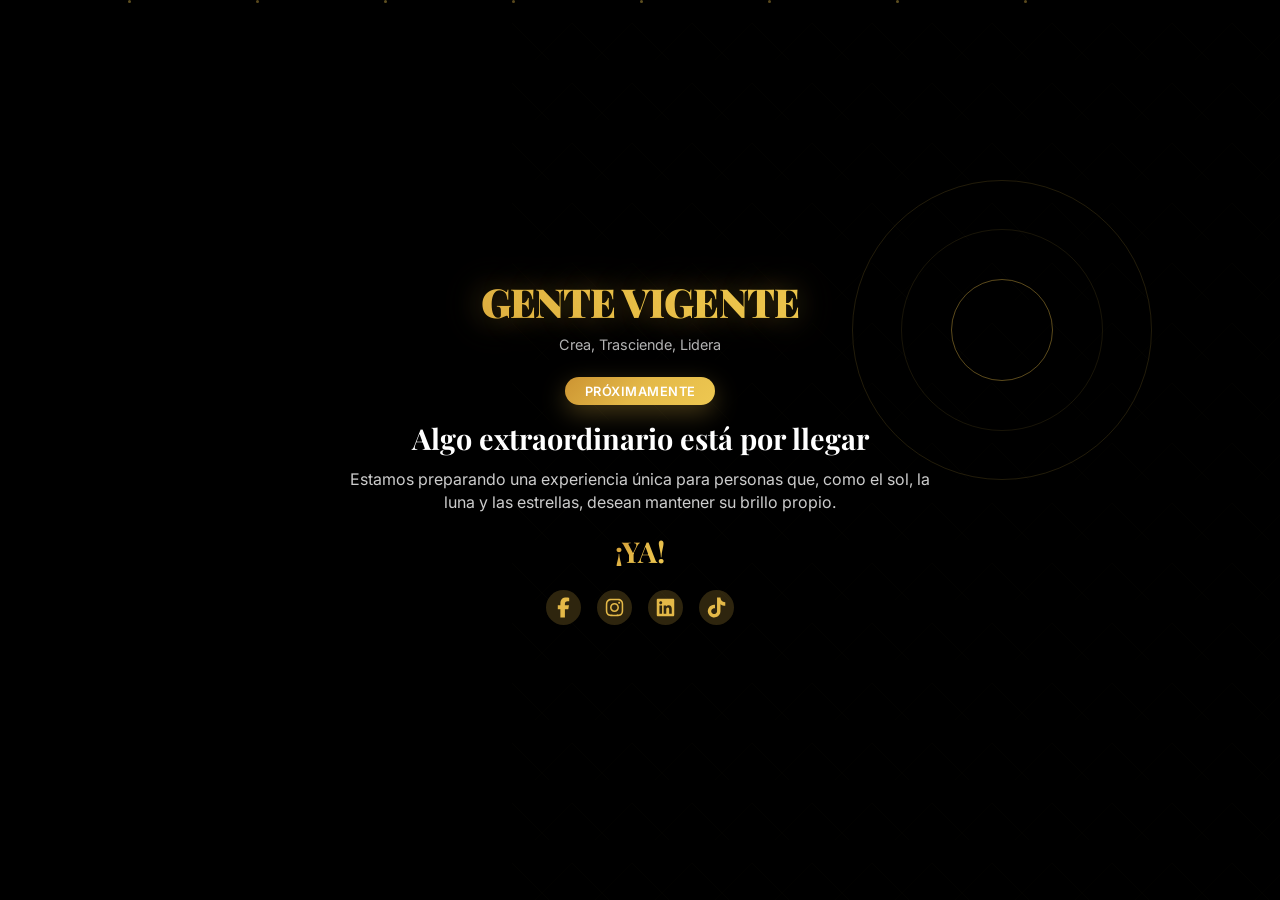
<file: proximamente.html>
<!DOCTYPE html>
<html lang="es">
<head>
    <meta charset="UTF-8">
    <meta name="viewport" content="width=device-width, initial-scale=1.0">
    <title>Próximamente - Gente Vigente</title>
    <link rel="icon" type="image/png" href="img/LogoGVNB.png">
    <link href="https://fonts.googleapis.com/css2?family=Playfair+Display:wght@400;500;600;700;900&family=Inter:wght@300;400;500;600;700&display=swap" rel="stylesheet">
    <style>
        /* Variables del proyecto */
        :root {
            --primary-color: #E4B948;
            --secondary-color: #1a1a1a;
            --background-color: #fafafa;
            --text-color: #666;
            --highlight-color: #EEC851;
            --primary-gradient: linear-gradient(135deg, #CC9432, #E4B948, #EEC851);
            --primary-gradient-inverted: linear-gradient(135deg, #EEC851, #E4B948, #CC9432);
            --background-gradient: linear-gradient(180deg, #fafafa, #fff7eb);
            --logo-gradient: linear-gradient(45deg, #CC9432, #E4B948, #EEC851, #E4B948);
            --logo-shadow: 0 0 30px rgba(228, 185, 72, 0.4), 0 0 60px rgba(238, 200, 81, 0.2);
            --card-shadow: 0 10px 30px rgba(228, 185, 72, 0.15);
            --button-shadow: 0 8px 25px rgba(228, 185, 72, 0.3);
        }

        * {
            margin: 0;
            padding: 0;
            box-sizing: border-box;
        }

        body {
            font-family: 'Inter', sans-serif;
            background: #000000;
            color: #ffffff;
            overflow: hidden;
            height: 100vh;
        }

        .container {
            display: flex;
            align-items: center;
            justify-content: center;
            height: 100vh;
            position: relative;
            padding: 1rem;
        }

        .geometric-lines {
    position: absolute;
    top: 0;
    right: 0;
    width: 60%;
    height: 100%;
    background: 
        linear-gradient(45deg, transparent 30%, rgba(228, 185, 72, 0.03) 30.5%, rgba(228, 185, 72, 0.03) 31%, transparent 31.5%),
        linear-gradient(-45deg, transparent 30%, rgba(238, 200, 81, 0.02) 30.5%, rgba(238, 200, 81, 0.02) 31%, transparent 31.5%);
    background-size: 60px 60px;
    opacity: 0.7;
}

.geometric-circle {
    position: absolute;
    top: 20%;
    right: 10%;
    width: 300px;
    height: 300px;
    border: 1px solid rgba(228, 185, 72, 0.15);
    border-radius: 50%;
    animation: rotateCircle 20s linear infinite;
}

.geometric-circle::before {
    content: '';
    position: absolute;
    top: 50%;
    left: 50%;
    width: 200px;
    height: 200px;
    border: 1px solid rgba(238, 200, 81, 0.1);
    border-radius: 50%;
    transform: translate(-50%, -50%);
    animation: rotateCircle 15s linear infinite reverse;
}

.geometric-circle::after {
    content: '';
    position: absolute;
    top: 50%;
    left: 50%;
    width: 100px;
    height: 100px;
    border: 1px solid rgba(228, 185, 72, 0.4);
    border-radius: 50%;
    transform: translate(-50%, -50%);
    animation: rotateCircle 10s linear infinite;
}

@keyframes rotateCircle {
    from { transform: rotate(0deg); }
    to { transform: rotate(360deg); }
}

        /* Partículas flotantes */
        .floating-particles {
            position: absolute;
            width: 100%;
            height: 100%;
            overflow: hidden;
            z-index: 1;
        }

        .particle {
            position: absolute;
            width: 3px;
            height: 3px;
            background: var(--primary-color);
            border-radius: 50%;
            opacity: 0.4;
            animation: particleFloat 8s infinite linear;
        }

        .particle:nth-child(odd) {
            background: var(--highlight-color);
            animation-duration: 12s;
        }

        .particle:nth-child(1) { left: 10%; animation-delay: 0s; }
        .particle:nth-child(2) { left: 20%; animation-delay: 2s; }
        .particle:nth-child(3) { left: 30%; animation-delay: 4s; }
        .particle:nth-child(4) { left: 40%; animation-delay: 1s; }
        .particle:nth-child(5) { left: 50%; animation-delay: 3s; }
        .particle:nth-child(6) { left: 60%; animation-delay: 5s; }
        .particle:nth-child(7) { left: 70%; animation-delay: 7s; }
        .particle:nth-child(8) { left: 80%; animation-delay: 2.5s; }

        /* Contenido principal */
        .main-content {
            text-align: center;
            max-width: 600px;
            z-index: 10;
            position: relative;
        }

        .logo-container {
            margin-bottom: 1rem;
            position: relative;
        }

        .logo {
            font-family: 'Playfair Display', serif;
            font-size: 2.5rem;
            font-weight: 900;
            background: var(--logo-gradient);
            -webkit-background-clip: text;
            -webkit-text-fill-color: transparent;
            background-clip: text;
            text-shadow: var(--logo-shadow);
            letter-spacing: -0.02em;
            margin-bottom: 0.5rem;
            animation: logoGlow 3s ease-in-out infinite alternate;
        }

        .tagline {
            font-size: 0.9rem;
            color: rgba(255, 255, 255, 0.7);
            margin-bottom: 1.5rem;
        }

        .coming-soon-badge {
            display: inline-block;
            background: var(--primary-gradient);
            color: white;
            padding: 0.4rem 1.2rem;
            border-radius: 50px;
            font-weight: 600;
            font-size: 0.8rem;
            letter-spacing: 0.5px;
            text-transform: uppercase;
            margin-bottom: 1rem;
            box-shadow: var(--button-shadow);
            animation: pulse 2s infinite;
        }

        .main-title {
            font-family: 'Playfair Display', serif;
            font-size: 1.8rem;
            font-weight: 700;
            color: #ffffff;
            margin-bottom: 0.8rem;
            line-height: 1.2;
        }

        .description {
            font-size: 1rem;
            line-height: 1.4;
            margin-bottom: 1.5rem;
            color: rgba(255, 255, 255, 0.8);
        }

        /* Contador */
        .countdown {
            display: flex;
            justify-content: center;
            gap: 1.2rem;
            margin: 1.5rem 0;
            flex-wrap: wrap;
        }

        .countdown-item {
            text-align: center;
            min-width: 60px;
        }

        .countdown-number {
            font-family: 'Playfair Display', serif;
            font-size: 1.8rem;
            font-weight: 700;
            background: var(--primary-gradient);
            -webkit-background-clip: text;
            -webkit-text-fill-color: transparent;
            background-clip: text;
            display: block;
            line-height: 1;
        }

        .countdown-label {
            font-size: 0.7rem;
            color: rgba(255, 255, 255, 0.6);
            text-transform: uppercase;
            letter-spacing: 0.5px;
            margin-top: 0.3rem;
        }

        /* Redes sociales */
        .social-links {
            display: flex;
            justify-content: center;
            gap: 1rem;
            margin-top: 1.5rem;
        }

        .social-link {
            display: flex;
            align-items: center;
            justify-content: center;
            width: 35px;
            height: 35px;
            background: rgba(228, 185, 72, 0.2);
            border-radius: 50%;
            color: var(--primary-color);
            text-decoration: none;
            transition: all 0.3s ease;
            font-size: 1rem;
        }

        .social-link svg {
    width: 25px;
    height: 25px;
    fill: var(--primary-color);  /* Color dorado normal */
    transition: all 0.3s ease;
}

.social-link:hover svg {
    fill: white;  /* Color blanco al hacer hover */
}

        .social-link:hover {
            background: var(--primary-gradient);
            color: white;
            transform: translateY(-2px);
            box-shadow: var(--card-shadow);
        }

        /* Animaciones */
        @keyframes float {
            0%, 100% { transform: translateY(0px) rotate(0deg); }
            50% { transform: translateY(-20px) rotate(180deg); }
        }

        @keyframes rotate {
            0% { transform: rotate(0deg); }
            100% { transform: rotate(360deg); }
        }

        @keyframes rotateCircle {
            0% { transform: rotate(0deg); }
            100% { transform: rotate(360deg); }
        }

        @keyframes particleFloat {
            0% {
                transform: translateY(100vh) translateX(0px) rotate(0deg);
                opacity: 0;
            }
            10% { opacity: 0.4; }
            90% { opacity: 0.4; }
            100% {
                transform: translateY(-100px) translateX(50px) rotate(360deg);
                opacity: 0;
            }
        }

        @keyframes logoGlow {
            0% { filter: drop-shadow(0 0 10px rgba(228, 185, 72, 0.3)); }
            100% { filter: drop-shadow(0 0 20px rgba(228, 185, 72, 0.6)); }
        }

        @keyframes pulse {
            0%, 100% { transform: scale(1); }
            50% { transform: scale(1.05); }
        }

        @keyframes fadeInUp {
            from {
                opacity: 0;
                transform: translateY(30px);
            }
            to {
                opacity: 1;
                transform: translateY(0);
            }
        }

        .fade-in {
            animation: fadeInUp 1s ease-out forwards;
        }

        /* Responsive */
        @media (max-width: 768px) {
            .container {
                padding: 1rem;
            }

            .logo {
                font-size: 2rem;
            }

            .main-title {
                font-size: 1.5rem;
            }

            .description {
                font-size: 0.9rem;
            }

            .countdown {
                gap: 0.8rem;
            }

            .countdown-number {
                font-size: 1.5rem;
            }

            .geometric-circle {
                width: 150px;
                height: 150px;
            }

            .geometric-lines {
                width: 100px;
                height: 100px;
            }

            .rotating-circles {
                left: 2%;
                width: 200px;
                height: 200px;
            }

            .rotating-circle-1 {
                width: 150px;
                height: 150px;
                top: 25px;
                left: 25px;
            }

            .rotating-circle-2 {
                width: 100px;
                height: 100px;
                top: 50px;
                left: 50px;
            }

            .rotating-circle-3 {
                width: 60px;
                height: 60px;
                top: 70px;
                left: 70px;
            }
        }
    </style>
</head>
<body>
    <!-- Elementos geométricos de fondo -->
    <div class="geometric-circle"></div>
    <div class="geometric-lines"></div>
    
    <!-- CÍRCULOS GIRATORIOS - NUEVO HTML -->
    <div class="rotating-circles">
        <div class="rotating-circle rotating-circle-1"></div>
        <div class="rotating-circle rotating-circle-2"></div>
        <div class="rotating-circle rotating-circle-3"></div>
    </div>
    
    <!-- Partículas flotantes -->
    <div class="floating-particles">
        <div class="particle"></div>
        <div class="particle"></div>
        <div class="particle"></div>
        <div class="particle"></div>
        <div class="particle"></div>
        <div class="particle"></div>
        <div class="particle"></div>
        <div class="particle"></div>
    </div>

    <div class="container">
        <div class="main-content fade-in">
            <!-- Logo y tagline -->
            <div class="logo-container">
                <h1 class="logo">GENTE VIGENTE</h1>
                <p class="tagline">Crea, Trasciende, Lidera</p>
            </div>

            <!-- Badge de próximamente -->
            <div class="coming-soon-badge">
                Próximamente
            </div>

            <!-- Título principal -->
            <h2 class="main-title">
                Algo extraordinario está por llegar
            </h2>

            <!-- Descripción -->
            <p class="description">
                Estamos preparando una experiencia única para personas que, como el sol, la luna y las estrellas, desean mantener su brillo propio.
            </p>

            <!-- Contador regresivo -->
            <div class="countdown">
                <div class="countdown-item">
                    <span class="countdown-number" id="days">30</span>
                    <span class="countdown-label">Días</span>
                </div>
                <div class="countdown-item">
                    <span class="countdown-number" id="hours">24</span>
                    <span class="countdown-label">Horas</span>
                </div>
                <div class="countdown-item">
                    <span class="countdown-number" id="minutes">60</span>
                    <span class="countdown-label">Minutos</span>
                </div>
                <div class="countdown-item">
                    <span class="countdown-number" id="seconds">60</span>
                    <span class="countdown-label">Segundos</span>
                </div>
            </div>

            <!-- Redes sociales -->
            <div class="social-links">
                <a href="#" class="social-link" title="Facebook">
                    <svg xmlns="http://www.w3.org/2000/svg" viewBox="0 0 640 640"><!--!Font Awesome Free v7.0.1 by @fontawesome - https://fontawesome.com License - https://fontawesome.com/license/free Copyright 2025 Fonticons, Inc.--><path d="M240 363.3L240 576L356 576L356 363.3L442.5 363.3L460.5 265.5L356 265.5L356 230.9C356 179.2 376.3 159.4 428.7 159.4C445 159.4 458.1 159.8 465.7 160.6L465.7 71.9C451.4 68 416.4 64 396.2 64C289.3 64 240 114.5 240 223.4L240 265.5L174 265.5L174 363.3L240 363.3z"/></svg>
                </a>
                <a href="#" class="social-link" title="Instagram">
                    <svg xmlns="http://www.w3.org/2000/svg" viewBox="0 0 640 640"><!--!Font Awesome Free v7.0.1 by @fontawesome - https://fontawesome.com License - https://fontawesome.com/license/free Copyright 2025 Fonticons, Inc.--><path d="M320.3 205C256.8 204.8 205.2 256.2 205 319.7C204.8 383.2 256.2 434.8 319.7 435C383.2 435.2 434.8 383.8 435 320.3C435.2 256.8 383.8 205.2 320.3 205zM319.7 245.4C360.9 245.2 394.4 278.5 394.6 319.7C394.8 360.9 361.5 394.4 320.3 394.6C279.1 394.8 245.6 361.5 245.4 320.3C245.2 279.1 278.5 245.6 319.7 245.4zM413.1 200.3C413.1 185.5 425.1 173.5 439.9 173.5C454.7 173.5 466.7 185.5 466.7 200.3C466.7 215.1 454.7 227.1 439.9 227.1C425.1 227.1 413.1 215.1 413.1 200.3zM542.8 227.5C541.1 191.6 532.9 159.8 506.6 133.6C480.4 107.4 448.6 99.2 412.7 97.4C375.7 95.3 264.8 95.3 227.8 97.4C192 99.1 160.2 107.3 133.9 133.5C107.6 159.7 99.5 191.5 97.7 227.4C95.6 264.4 95.6 375.3 97.7 412.3C99.4 448.2 107.6 480 133.9 506.2C160.2 532.4 191.9 540.6 227.8 542.4C264.8 544.5 375.7 544.5 412.7 542.4C448.6 540.7 480.4 532.5 506.6 506.2C532.8 480 541 448.2 542.8 412.3C544.9 375.3 544.9 264.5 542.8 227.5zM495 452C487.2 471.6 472.1 486.7 452.4 494.6C422.9 506.3 352.9 503.6 320.3 503.6C287.7 503.6 217.6 506.2 188.2 494.6C168.6 486.8 153.5 471.7 145.6 452C133.9 422.5 136.6 352.5 136.6 319.9C136.6 287.3 134 217.2 145.6 187.8C153.4 168.2 168.5 153.1 188.2 145.2C217.7 133.5 287.7 136.2 320.3 136.2C352.9 136.2 423 133.6 452.4 145.2C472 153 487.1 168.1 495 187.8C506.7 217.3 504 287.3 504 319.9C504 352.5 506.7 422.6 495 452z"/></svg>
                </a>
                <a href="#" class="social-link" title="LinkedIn">
                    <svg xmlns="http://www.w3.org/2000/svg" viewBox="0 0 640 640"><!--!Font Awesome Free v7.0.1 by @fontawesome - https://fontawesome.com License - https://fontawesome.com/license/free Copyright 2025 Fonticons, Inc.--><path d="M512 96L127.9 96C110.3 96 96 110.5 96 128.3L96 511.7C96 529.5 110.3 544 127.9 544L512 544C529.6 544 544 529.5 544 511.7L544 128.3C544 110.5 529.6 96 512 96zM231.4 480L165 480L165 266.2L231.5 266.2L231.5 480L231.4 480zM198.2 160C219.5 160 236.7 177.2 236.7 198.5C236.7 219.8 219.5 237 198.2 237C176.9 237 159.7 219.8 159.7 198.5C159.7 177.2 176.9 160 198.2 160zM480.3 480L413.9 480L413.9 376C413.9 351.2 413.4 319.3 379.4 319.3C344.8 319.3 339.5 346.3 339.5 374.2L339.5 480L273.1 480L273.1 266.2L336.8 266.2L336.8 295.4L337.7 295.4C346.6 278.6 368.3 260.9 400.6 260.9C467.8 260.9 480.3 305.2 480.3 362.8L480.3 480z"/></svg>
                </a>
                <a href="#" class="social-link" title="TikTok">
                    <svg xmlns="http://www.w3.org/2000/svg" viewBox="0 0 640 640"><!--!Font Awesome Free v7.0.1 by @fontawesome - https://fontawesome.com License - https://fontawesome.com/license/free Copyright 2025 Fonticons, Inc.--><path d="M544.5 273.9C500.5 274 457.5 260.3 421.7 234.7L421.7 413.4C421.7 446.5 411.6 478.8 392.7 506C373.8 533.2 347.1 554 316.1 565.6C285.1 577.2 251.3 579.1 219.2 570.9C187.1 562.7 158.3 545 136.5 520.1C114.7 495.2 101.2 464.1 97.5 431.2C93.8 398.3 100.4 365.1 116.1 336C131.8 306.9 156.1 283.3 185.7 268.3C215.3 253.3 248.6 247.8 281.4 252.3L281.4 342.2C266.4 337.5 250.3 337.6 235.4 342.6C220.5 347.6 207.5 357.2 198.4 369.9C189.3 382.6 184.4 398 184.5 413.8C184.6 429.6 189.7 444.8 199 457.5C208.3 470.2 221.4 479.6 236.4 484.4C251.4 489.2 267.5 489.2 282.4 484.3C297.3 479.4 310.4 469.9 319.6 457.2C328.8 444.5 333.8 429.1 333.8 413.4L333.8 64L421.8 64C421.7 71.4 422.4 78.9 423.7 86.2C426.8 102.5 433.1 118.1 442.4 131.9C451.7 145.7 463.7 157.5 477.6 166.5C497.5 179.6 520.8 186.6 544.6 186.6L544.6 274z"/></svg>
                </a>
            </div>
        </div>
    </div>

    <script>
        // Contador regresivo
        function updateCountdown() {
            // Fecha de lanzamiento (puedes cambiar esta fecha)
            const launchDate = new Date('2025-10-15T00:00:00').getTime();
            const now = new Date().getTime();
            const distance = launchDate - now;

            if (distance > 0) {
                const days = Math.floor(distance / (1000 * 60 * 60 * 24));
                const hours = Math.floor((distance % (1000 * 60 * 60 * 24)) / (1000 * 60 * 60));
                const minutes = Math.floor((distance % (1000 * 60 * 60)) / (1000 * 60));
                const seconds = Math.floor((distance % (1000 * 60)) / 1000);

                document.getElementById('days').textContent = days.toString().padStart(2, '0');
                document.getElementById('hours').textContent = hours.toString().padStart(2, '0');
                document.getElementById('minutes').textContent = minutes.toString().padStart(2, '0');
                document.getElementById('seconds').textContent = seconds.toString().padStart(2, '0');
            } else {
                // El contador ha llegado a cero
                document.querySelector('.countdown').innerHTML = '<div class="countdown-item"><span class="countdown-number">¡YA!</span></div>';
            }
        }

        // Actualizar cada segundo
        setInterval(updateCountdown, 1000);
        updateCountdown(); // Llamada inicial

        // Animación de entrada
        setTimeout(() => {
            document.querySelector('.main-content').classList.add('fade-in');
        }, 100);
    </script>
</body>
</html>
</file>
